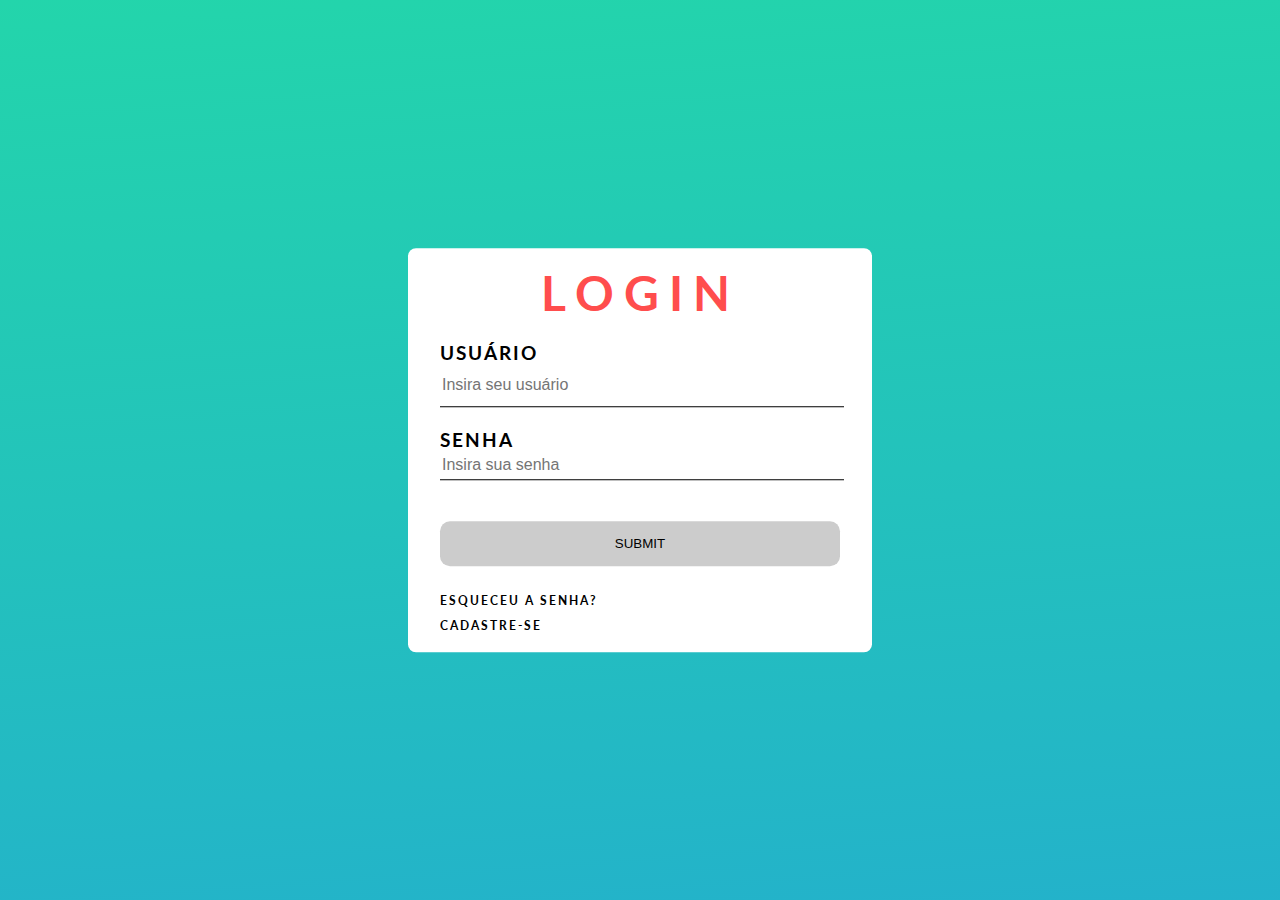
<file: login/index.html>
<!DOCTYPE html>
<html lang="pt-BR">
<head>
    <meta charset="UTF-8">
    <meta name="viewport" content="width=device-width, initial-scale=1.0">
    <meta http-equiv="X-UA-Compatible" content="ie=edge">
    <link href="https://fonts.googleapis.com/css?family=Comfortaa" rel="stylesheet">
    <link rel="stylesheet" href="css/estilo.css">
    <script src="js/script.js"></script>
    <title>Tela de Login</title>
</head>
<body>
    <section>    
        <div class="login">
            <!-- <img src="1486564400-account_81513.png" class="usuario" width="100" height="100" alt=""> -->
            <h1>Login</h1>

            <form name="fomulario" action="" method="POST">  
                <p>Usuário</p>
                <input type="text" name="user" placeholder="Insira seu usuário">
                <p>Senha</p>
                <input type="password" name="senha" placeholder="Insira sua senha">
                <input type="submit" onclick="return validarUsuario()">
                <a href="#">Esqueceu a Senha?</a><br>
                <a href="cadastro.html">Cadastre-se</a>
            </form>
        </div>
    </section>
    
</body>
</html>
</file>
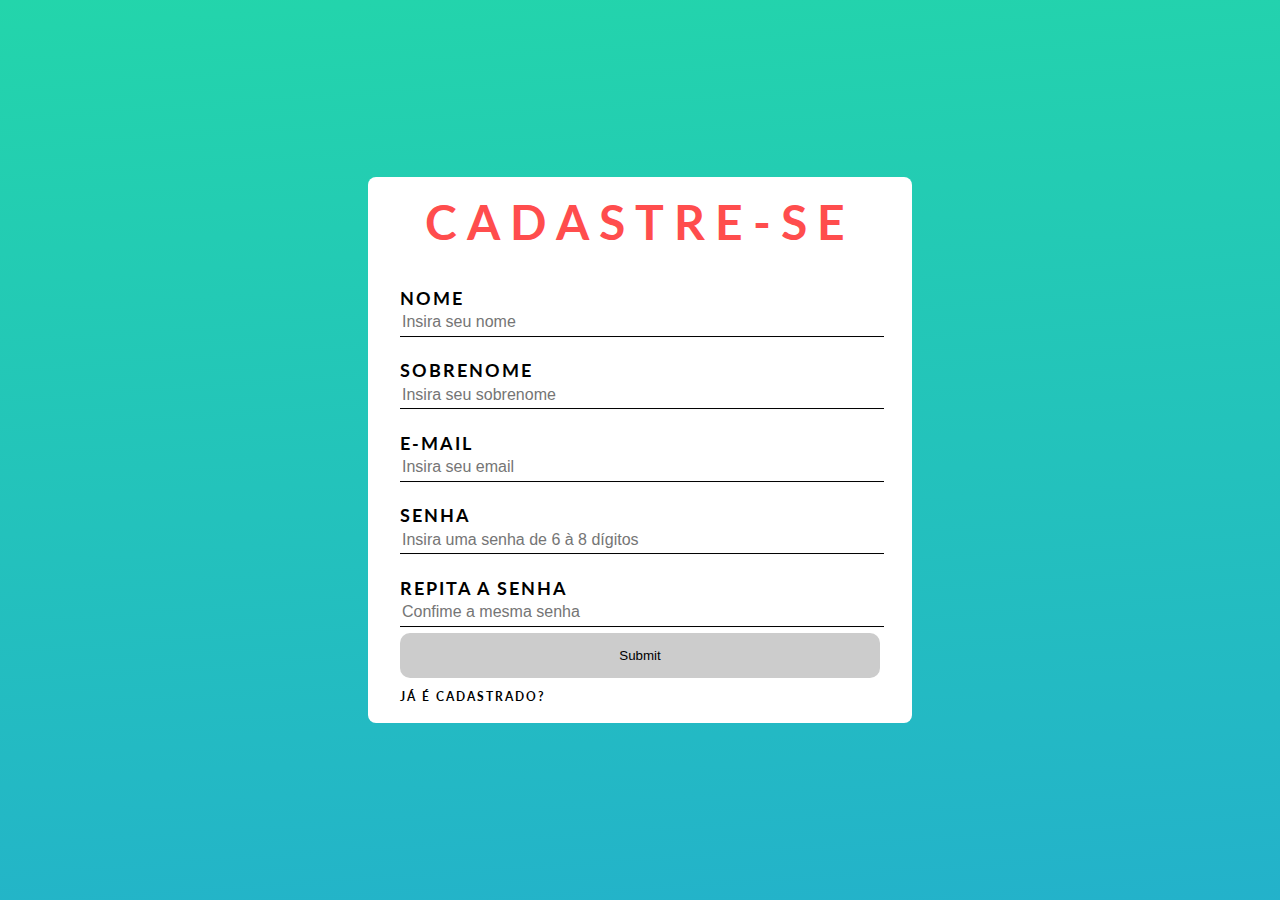
<file: login/cadastro.html>
<!DOCTYPE html>
<html lang="pt-BR">
<head>
    <meta charset="UTF-8">
    <meta name="viewport" content="width=device-width, initial-scale=1.0">
    <meta http-equiv="X-UA-Compatible" content="ie=edge">
    <link href="https://fonts.googleapis.com/css?family=Comfortaa" rel="stylesheet">
    <link rel="stylesheet" href="css/estilo.css">
    <script src="js/script.js"></script>
    <title>Faça seu cadastro</title>
</head>
<body>
    <section>    
        <div class="cadastro">
            <!-- <img src="1486564400-account_81513.png" class="usuario" width="100" height="100" alt=""> -->
            <h1>Cadastre-se</h1>

            <form name="fomulario" action="" method="POST">  
                <p>Nome</p>
                <input type="text" name="nome" placeholder="Insira seu nome" required>
                <p>Sobrenome</p>
                <input type="text" name="sobrenome" placeholder="Insira seu sobrenome"required>
                <p>E-mail</p>
                <input type="email" name="email" placeholder="Insira seu email" required>
                <p>Senha</p>
                <input type="password" name="nome" placeholder="Insira uma senha de 6 à 8 dígitos" required>
                <p>Repita a senha</p>
                <input type="password" name="senha" placeholder="Confime a mesma senha" required>
                <input type="submit" onclick="return validarUsuario()">
                <a href="index.html">Já é cadastrado?</a>
            </form>
        </div>
    </section>
    
</body>
</html>
</file>
<file: login/css/estilo.css>
@import "https://fonts.googleapis.com/css?family=Lato:100";
body{
    margin: 0;
    padding: 0;
    /* background-image: url(login-background.jpg);
    background-size: cover; */
    /* font-family: "Comfortaa", sans-serif; */
    /* background: #373d42; */
    
}
section{
    width: 100%;
    height: 100vh;
    background: linear-gradient(-4deg, #ee9d52, #e73c7e, #23a6d5, #23d5ab);
    background-size: 400% 400%;
    position: relative;
    animation: change 8s ease-in-out infinite;
} 
.login{
     /* width: 450px; 
    height: 420px;
   /* border: 2px solid #000;
    border-radius: 80px 0px 80px 0px;
    color: #fff;
    background-color: rgba(0,0,5,0.8);
    color: #000;
    top: 50%;
    left: 50%;
    position: absolute;
    transform: translate(-50%, -50%);
    box-sizing: border-box;
    padding: 68px 28px;
    background: white;
    border: 2px solid #5a656e; */
    font-size: 1.2rem;
    font-family: "Lato", Arial, sans-serif;
    text-transform: uppercase;
    letter-spacing: 2px;
    position: absolute;
    top: 50%;
    left: 50%;
    transform: translate(-50%, -50%);
    padding: 1rem 2rem;
    width: 400px;
    background-color: #fff;
    border-radius: 8px;
    
}
/* .usuario{
    /* border-radius: 50%; 
    position: absolute;
    top: -12%;
    left: 38%;
} */
h1{
    margin: 0px;
    padding-top: 0;
    padding-left: 0;
    padding-bottom: 20px;
    letter-spacing: 10px;
    text-transform: uppercase;
    text-align: center;
    font-size: 3rem;
    color: #ff4d4d;
}
.login p{
    margin: 0;
    padding: 0;
    font-weight: bold;
}
.login input{
    width: 100%;
    margin-bottom: 21px;
}
.login input[type="text"],input[type="password"]{
    border: none;
    border-bottom: 1px solid #000;
    background: transparent;
    outline: none;
    height: 40px;
    color: #000;
    font-size: 16px;
}

.login input[type="text"]:focus,input[type="password"]:focus{
    border: none;
    border-bottom: 1px solid #ff4d4d;
    background: transparent;
    outline: none;
    height: 40px;
    color: #000;
    font-size: 16px;
}

.login input[type="submit"]{
    /* border: none;
    outline: none;
    height: 35px;
    color: #fff;
    background: #000;
    border-radius: 10px;
    transition: 0.2s; */
    display: block;
    background-color: #ccc;
    height: 45px;
    
    border: none;
    outline: 0;
    margin: 20px auto;
    text-align: center;
    border-radius: 10px;
    text-transform: uppercase;
}
.login input[type="submit"]:hover{
    cursor: pointer;
    background: #ff4d4d;
    color: #000;
    transition: 0.2s;
    
}
.login a{
    font-weight: bold;
    text-decoration: none;
    font-size: 12px;
    line-height: 20px;
    color: #000;
}
.login a:hover{
    transition: 0.2s;
    color: #ff4d4d;
}

.cadastro{
    font-size: 1.1rem;
    font-family: "Lato", Arial, sans-serif;
    text-transform: uppercase;
    letter-spacing: 2px;
    position: absolute;
    top: 50%;
    left: 50%;
    transform: translate(-50%, -50%);
    padding: 1rem 2rem;
    width: 480px;
    background-color: #fff;
    border-radius: 8px;
}
.cadastro p{
    margin-bottom: 0;
    padding: 0;
    font-weight: bold;
}
.cadastro input{
    width: 100%;
    margin-bottom: 6px;
}
.cadastro input[type="text"],input[type="email"],input[type="password"]{
    border: none;
    border-bottom: 1px solid #000;
    background: transparent;
    outline: none;
    height: 25px;
    color: #000;
    font-size: 16px;
}
.cadastro input[type="text"]:focus,input[type="email"]:focus,input[type="password"]:focus{
    border: none;
    border-bottom: 1px solid #ff4d4d;
    background: transparent;
    outline: none;
    height: 25px;
    color: #000;
    font-size: 16px;
}
.cadastro input[type="submit"]{
    display: block;
    border: none;
    outline: none;
    height: 45px;
    color: #000;
    background: #ccc;
    border-radius: 10px;
    transition: 0.2s;
    
}
.cadastro input[type="submit"]:hover{
    cursor: pointer;
    background: #ff4d4d;
    color: white;
    transition: 0.2s;
}
.cadastro a{
    font-weight: bold;
    text-decoration: none;
    font-size: 12px;
    line-height: 20px;
    color: #000;
}
.cadastro a:hover{
    transition: 0.2s;
    color: #ff4d4d;
}
 @keyframes change{
    0%{
        background-position: 0 50%;
    }
    50%{
        background-position: 100% 50%;
    }
    100%{
        background-position: 0 50%;
    }
}
</file>
